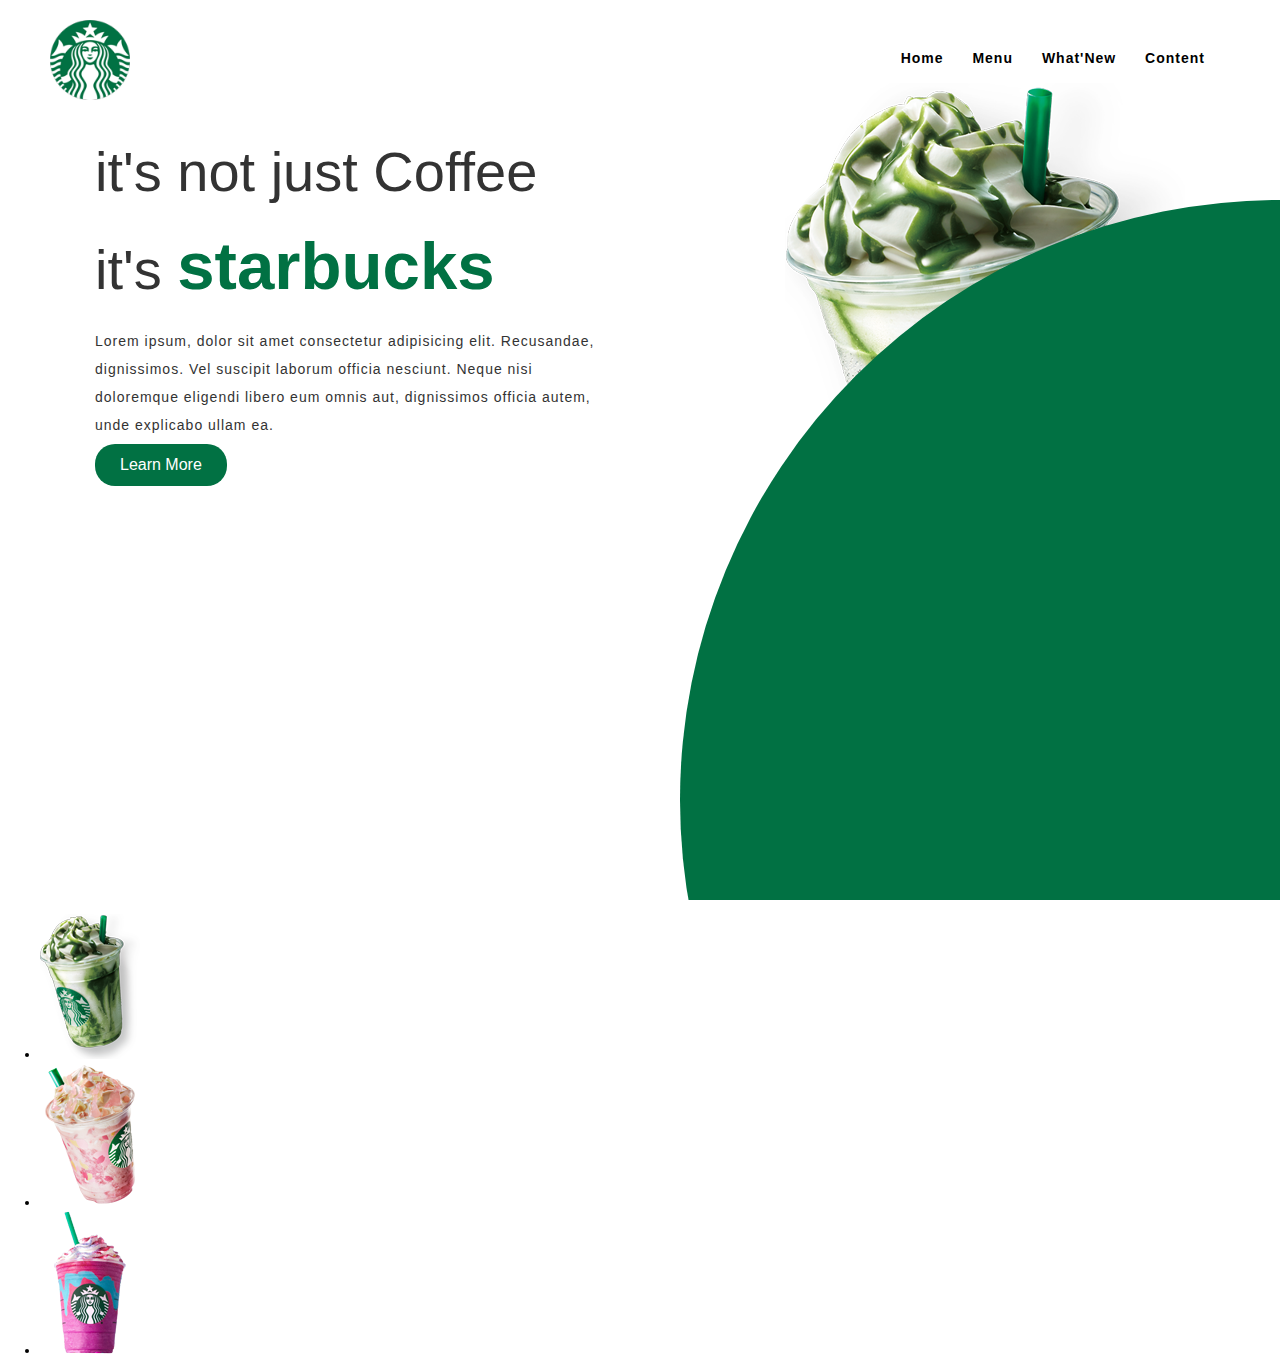
<file: starbucks.html>
<!DOCTYPE html>
<html lang="en">
<head>
    <meta charset="UTF-8">
    <meta http-equiv="X-UA-Compatible" content="IE=edge">
    <meta name="viewport" content="width=device-width, initial-scale=1.0">
    <title>starbucks</title>
    <link rel="stylesheet" href="starbucks.css">
</head>
<body>
    <div class="circle"></div>
    <header>
      <div class="container">
        <a href="#">
            <img src="logo.png" alt="">
        </a>
        <nav>
            <a href="#">Home</a>
            <a href="#">Menu</a>
            <a href="#">What'New</a>
            <a href="#">Content</a>
        </nav>
      </div>
    </header>
    <section class="section">
       <div class="banner-container">
        <div class="left-section">
        <h1>it's not just Coffee</h1>
        <br>
        <h1>it's <span>starbucks</span></h1>
        <p>Lorem ipsum, dolor sit amet consectetur adipisicing elit. Recusandae, dignissimos. Vel suscipit laborum officia nesciunt. Neque nisi doloremque eligendi libero eum omnis aut, dignissimos officia autem, unde explicabo ullam ea.</p>
        <button href="#">Learn More</button>
       </div>
       <div class="right-section">
        <img class="img1" src="img1.png" alt="">
           <ul>
            <li><a href="#"></a><img src="facebook.png" alt=""></a></li>
            <li><a href="#"></a><img src="instagram.png" alt=""></a></li>
            <li><a href="#"></a><img src="twitter.png" alt=""></a></li>
           </ul>
       </div>
    </div>
    </section>
    <footer><div class="img-se">
        <ul class="img-s">
            <li><img src="thumb1.png" alt=""></li>
            <li><img src="thumb2.png" alt=""></li>
            <li><img src="thumb3.png" alt=""></li>
        </ul>
       </div>
    </footer>
</body>
</html>
</file>
<file: starbucks.css>
*{
    box-sizing: border-box;
}
body{
    margin: 0;
    font-size: 14px;
    font-family: Arial, Helvetica, sans-serif;
}
/*header*/
header{
    width: 100%;
    padding: 20px;
    position: absolute;
    top: 0;
}
header img{
    width: 80px;
}
header a{
    text-decoration: none;
    letter-spacing: 1px;
    margin-right: 25px;
    color: black;
    line-height: 1px;
}
header nav{
    margin-top: 30px;
}
header .container{
    display: flex;
    justify-content: space-between;
    width: 1180px;
    margin: auto;
    font-weight: bold;
}
/*/header*/
 /*section*/
.section{
    width: 100%;
    height: 100vh;
    display: flex;
    align-items: center;
}
.banner-container{
    display: flex;
    width: 100%;
   justify-content: space-around;
   align-items:center; 
}
.left-section{
    margin-top: 50px;
    width: 500px;
    align-self: flex-start;
}
.left-section h1{
    margin: 0;
    font-size: 4em;
    line-height: 1.4em;
    color:  #333;
    font-weight:500;
}
.left-section p{
    margin: 0;
    color: #333;
    font-size: 14px;
    letter-spacing: 1px;
    line-height: 28px;
    margin-top: 18px;
}
span{
    color:#017143;
    font-size: 1.2em;
    font-weight: 900;
}
.left-section button{
    color: #fff;
    background:#017143;
    font-weight: 500;
    border: none;
    padding: 12px 25px;
    border-radius: 20px;
    margin-top: 5px;
    cursor: pointer;
    font-size: 16px;
}
@media only screen and (max-width: 404px){
    .container .right-side img{
        width: 330px;
        margin-top: -30px;
      }
      .container .right-side img{
        max-width: 50%;
      }
    
      .container .right-side .box{
        display: none;
        position: absolute;
        bottom: 250px;
        right: 25px;
      }
    
      .container .right-side .box img{
        width: 25px;
        margin: 10px;
      }
    
      .container .right-side .box img.facebook{
        width: 18.5px;
      }
    
      .thumb{
        display: flex;
        margin-top: -30px;
        justify-content: center;
      }
    
      .thumb a:hover{
        margin-top: -15px;
        transition: 0.2s;
      }
    
      .thumb img{
        width: 45px;
        margin: 20px;
      }
}
.circle{
    position: absolute;
    top: 0;
    left: 0;
    width: 100%;
    height: 100%;
    background: #017143;
    clip-path: circle(600px at right 800px);
}
</file>
